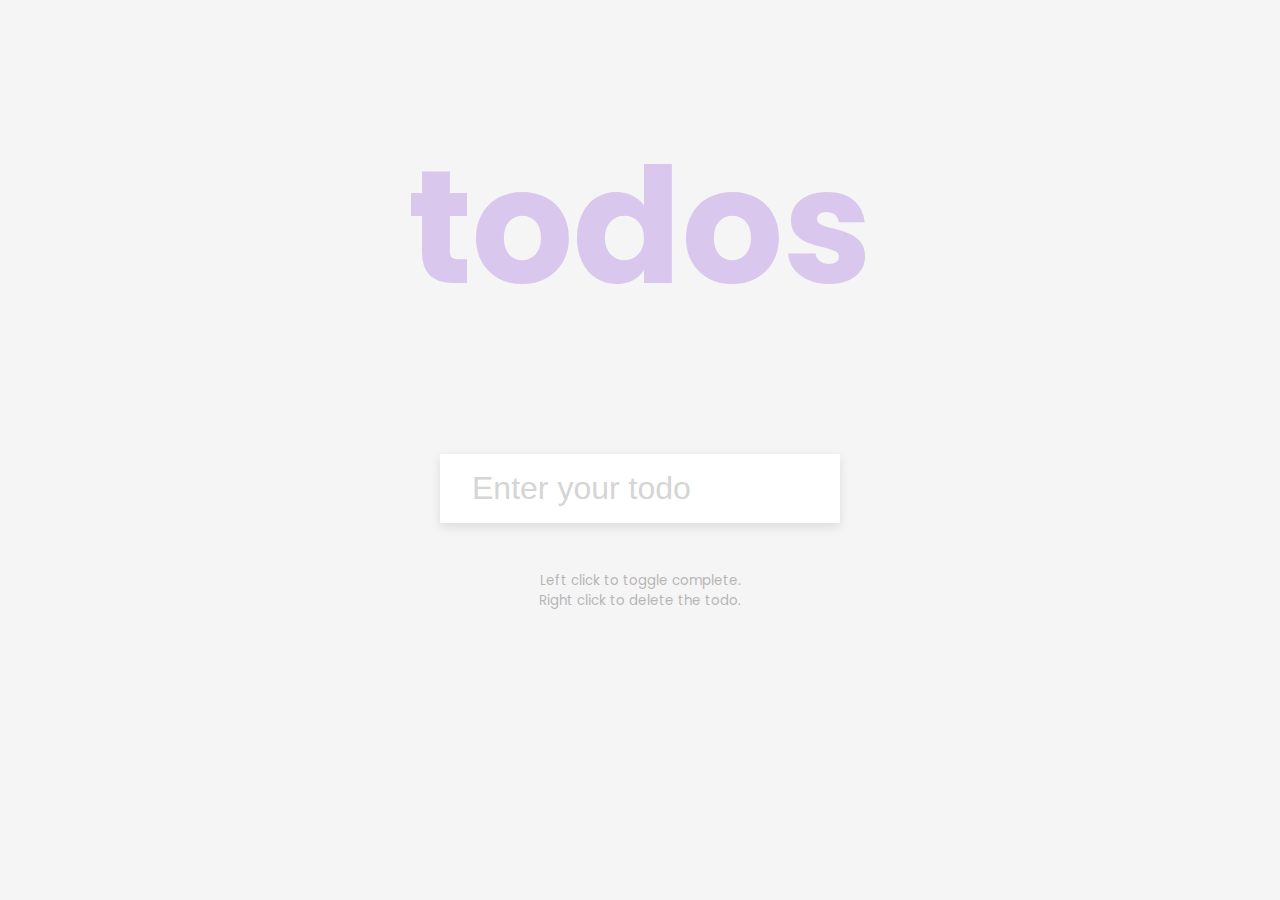
<file: Todo-App/index.html>
<!DOCTYPE html>
<html lang="en">

<head>
    <meta charset="UTF-8" />
    <meta name="viewport" content="width=device-width, initial-scale=1.0" />
    <title>ToDo App</title>
    <link rel="stylesheet" href="style.css" />
    <script src="script.js" defer></script>
</head>

<body>
    <h1>todos</h1>
    <form id="form">
        <input type="text" id="input" class="input" placeholder="Enter your todo" autocomplete="off" />
        <ul class="todos" id="todos"></ul>
    </form>
    <small>Left click to toggle complete. <br />Right click to delete the
      todo.</small
    >
  </body>
</html>
</file>
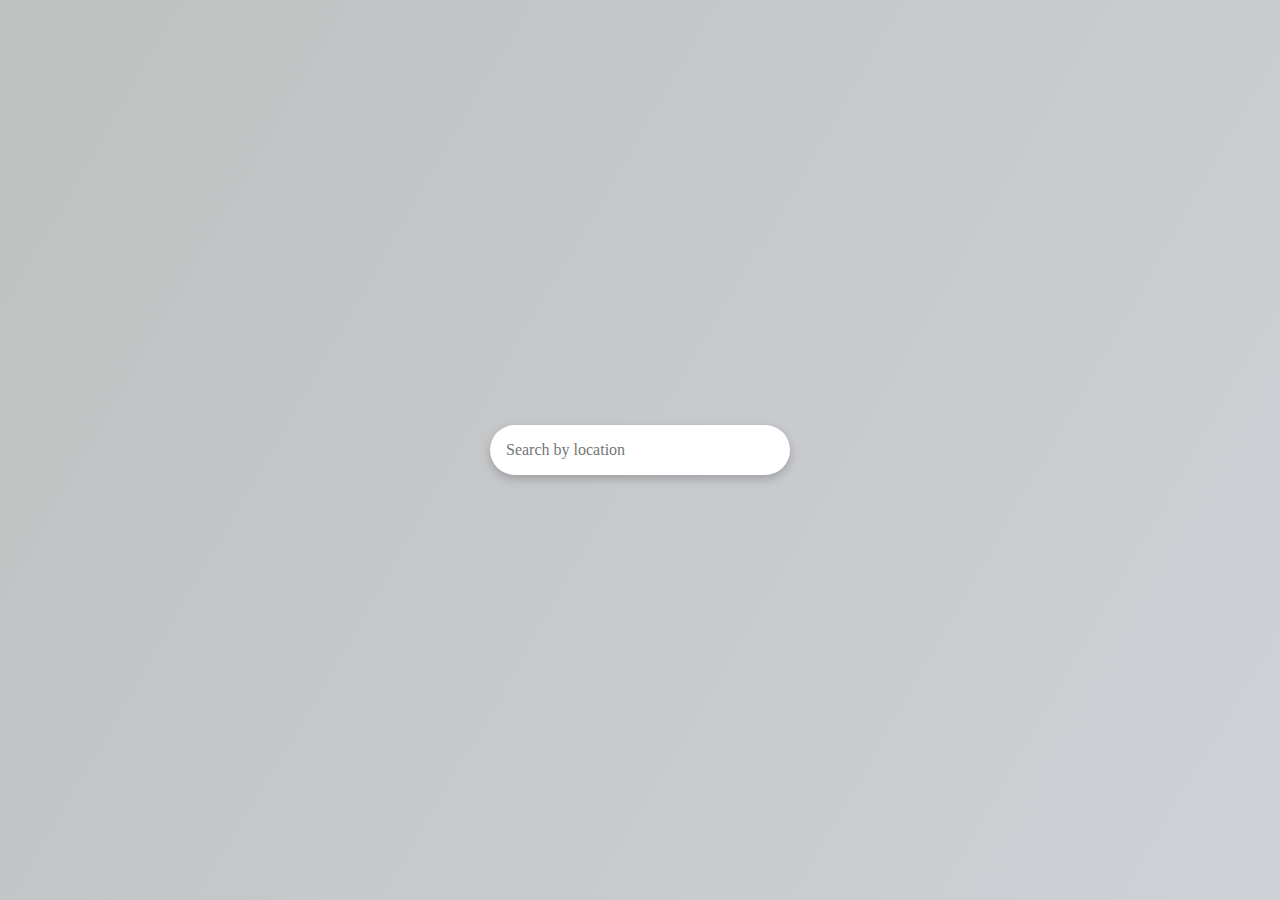
<file: Weather_App/index.html>
<!DOCTYPE html>
<html lang="en">
  <head>
    <meta charset="UTF-8" />
    <meta name="viewpoint" content="width=device-width, initial-scale=1.0" />
    <title>weather App</title>
    <link rel="stylesheet" href="style.css" />
    <script src="script.js" defer></script>
  </head>

  <body>
    <form id="form">
      <input
        type="text"
        id="search"
        placeholder="Search by location"
        autocomplete="off"
      />
    </form>
    <main id="main"></main>
  </body>
</html>
</file>
<file: Todo-App/style.css>
@import url("https://fonts.googleapis.com/css2?family=Poppins:wght@200;400;600&display=swap");
* {
    box-sizing: border-box;
}

body {
    background-color: #f5f5f5;
    color: #444;
    display: flex;
    align-items: center;
    flex-direction: column;
    font-family: "Poppins", sans-serif;
    margin: 0;
    min-height: 100vh;
}

h1 {
    color: rgb(179, 131, 226);
    font-size: 10rem;
    text-align: center;
    opacity: 0.4;
}

form {
    box-shadow: 0 4px 10px rgba(0, 0, 0, 0.1);
    max-width: 100%;
    width: 400px;
}

.input {
    border: none;
    color: #444;
    font-size: 2rem;
    padding: 1rem 2rem;
    display: block;
    width: 100%;
}

.input::placeholder {
    color: #d5d5d5;
}

.todos {
    background-color: #fff;
    padding: 0;
    margin: 0;
    list-style-type: none;
}

.todos li {
    border-top: 1px solid #e5e5e5;
    cursor: pointer;
    font-size: 1.5rem;
    padding: 1rem 2rem;
}

.todos li.completed {
    color: #b6b6b6;
    text-decoration: line-through;
}

small {
    color: #b5b5b5;
    margin-top: 3rem;
    text-align: center;
}
</file>
<file: Weather_App/style.css>
@import url("https://fonts.googleapis.com/css2?family=Poppins:wght@200;400;600&display=swap");
* {
  box-sizing: border-box;
}

body {
  background: linear-gradient(300deg, #ced1d6, #bfc0c0);
  font-family: "Poppins", sans-serif;
  display: flex;
  flex-direction: column;
  align-items: center;
  justify-content: center;
  margin: 0;
  min-height: 100vh;
}

input {
  background-color: #fff;
  border: none;
  border-radius: 25px;
  box-shadow: 0 4px 10px rgba(0, 0, 0, 0.2);
  font-family: "Times New Roman", Times, serif;
  font-size: 1rem;
  padding: 1rem;
  min-width: 300px;
}

input:focus {
  outline: none;
}

.weather {
  font-size: 2rem;
  text-align: center;
}

.weather h2 {
  display: flex;
  align-items: center;
  margin-bottom: 0;
}
</file>
